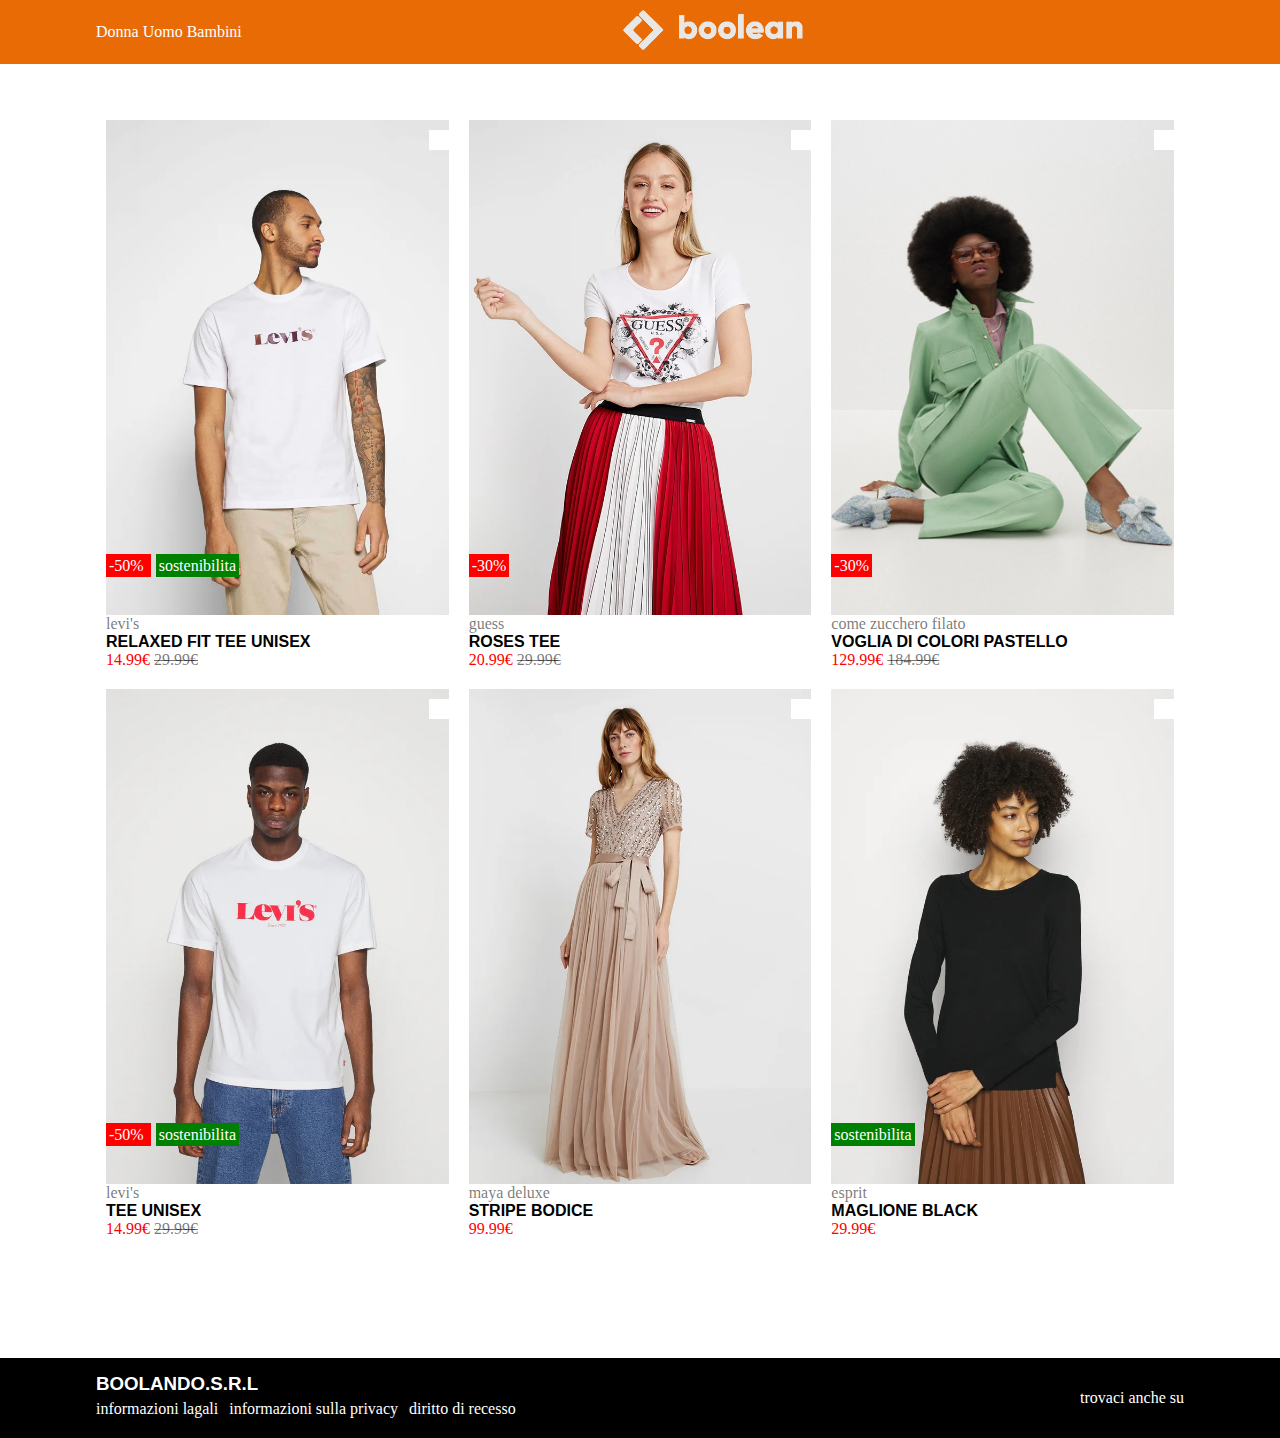
<file: index.html>
<!DOCTYPE html>
<html lang="en">
<head>
    <meta charset="UTF-8">
    <!-- link font -->
    <link rel="stylesheet" href="https://cdnjs.cloudflare.com/ajax/libs/font-awesome/6.4.2/css/all.min.css" integrity="sha512-z3gLpd7yknf1YoNbCzqRKc4qyor8gaKU1qmn+CShxbuBusANI9QpRohGBreCFkKxLhei6S9CQXFEbbKuqLg0DA==" crossorigin="anonymous" referrerpolicy="no-referrer" />
    <!-- link css -->
    <link rel="stylesheet" href="css/index.css">
    <!--  link font  -->
    <link rel="preconnect" href="https://fonts.googleapis.com">
    <meta name="viewport" content="width=device-width, initial-scale=1.0">
    <title>boolando</title>
</head>
<body>
 <!-- inizio header -->
    <header>
        <nav class="contenitore"> <!--barra di ricerca-->

            <div>
                <span>Donna</span>
                <span>Uomo</span>
                <span>Bambini</span>

            </div>
            <div class="logo">
                <img src="img/boolean-logo.png" alt="logo">
            </div>
            <div>
                <a href="#"><i class="fa-regular fa-user"></i></a>
                <a href="#"><i class="fa-regular fa-heart"></i></a>
                <a href="#"><i class="fa-solid fa-bag-shopping"></i></a>
            </div>

        </nav>
    </header>
    <!-- inizio main -->
    <main>
            <section class="contenitore"> <!--sezione 1-->
                <div class="items">
                    <div class="heart">
                        <i class="fa-solid fa-heart"></i>
                    </div>
                   <div class="sopra-items">
                        <img src="img/1.webp" alt=" immagine primo prodotto">
                        <div class="immagine-nascosta">
                            <img src="img/1b.webp" alt=" 2immagine primo prodotto">
                        </div>
                        <div class="sconto">
                            <span class="rosso">
                                -50&#37;
                            </span>
                            <span class="verde">
                                sostenibilita
                            </span>
                        </div>
                   </div>
                   <div class="sotto-items">
                        <div class="opaco">
                            levi&#39;s
                        </div>
                        <strong>
                            relaxed fit tee unisex
                        </strong>
                        <div class="prezzo">
                           14.99&#128; <del class="opaco">29.99&#128;</del>
                        </div>
                   </div>
                </div>

                <div class="items">
                    <div class="heart">
                        <i class="fa-solid fa-heart"></i>
                    </div>
                    <div class="sopra-items">
                         <img src="img/2.webp" alt="immagine secondo prodotto">
                         <div class="immagine-nascosta">
                            <img src="img/2b.webp" alt="2immagine secondo prodotto">
                        </div>
                         <div class="sconto">
                             <span class="rosso">
                                 -30&#37;
                             </span>
                         </div>
                    </div>
                    <div class="sotto-items">
                         <div class="opaco">
                             guess
                         </div>
                         <strong>
                             roses tee
                         </strong>
                         <div class="prezzo">
                            20.99&#128; <del class="opaco">29.99&#128;</del>
                         </div>
                    </div>
                 </div>

                 <div class="items">
                    <div class="heart">
                        <i class="fa-solid fa-heart"></i>
                    </div>
                    <div class="sopra-items">
                         <img src="img/3.webp" alt="immagine terzo prodotto">
                         <div class="immagine-nascosta">
                            <img src="img/3b.webp" alt="2immagine terzo prodotto">
                        </div>
                         <div class="sconto">
                             <span class="rosso">
                                 -30&#37;
                             </span>
                         </div>
                    </div>
                    <div class="sotto-items">
                         <div class="opaco">
                             come zucchero filato
                         </div>
                         <strong>
                             voglia di colori pastello
                         </strong>
                         <div class="prezzo">
                            129.99&#128; <del class="opaco">184.99&#128;</del>
                         </div>
                    </div>
                 </div>
            </section>


            <section class="contenitore"> <!--sezione 2-->
                <div class="items">
                    <div class="heart">
                        <i class="fa-solid fa-heart"></i>
                    </div>
                   <div class="sopra-items">                
                            <img src="img/4.webp" alt="immagine quarto prodotto" >
                            <div class="immagine-nascosta">
                                <img src="img/4b.webp" alt="2immagine quarto prodotto">
                            </div>
                        <div class="sconto">
                            <span class="rosso">
                                -50&#37;
                            </span>
                            <span class="verde">
                                sostenibilita
                            </span>
                        </div>
                   </div>
                   <div class="sotto-items">
                        <div class="opaco">
                            levi&#39;s
                        </div>
                        <strong>
                            tee unisex
                        </strong>
                        <div class="prezzo">
                           14.99&#128; <del class="opaco">29.99&#128;</del>
                        </div>
                   </div>
                </div>

                <div class="items">
                    <div class="heart">
                        <i class="fa-solid fa-heart"></i>
                    </div>
                    <div class="sopra-items">
                         <img src="img/5.webp" alt="immagine quinto prodotto">
                         <div class="immagine-nascosta">
                            <img src="img/5b.webp" alt="2immagine quinto prodotto">
                        </div>
                    </div>
                    <div class="sotto-items">
                         <div class="opaco">
                             maya deluxe
                         </div>
                         <strong>
                            stripe bodice
                         </strong>
                         <div class="prezzo">
                            99.99&#128; 
                         </div>
                    </div>
                 </div>

                 <div class="items">
                    <div class="heart">
                        <i class="fa-solid fa-heart"></i>
                    </div>
                    <div class="sopra-items">
                         <img src="img/6.webp" alt="immagine sesto prodotto">
                         <div class="immagine-nascosta">
                            <img src="img/6b.webp" alt="2immagine sesto prodotto">
                        </div>
                         <div class="sconto">
                             <span class="verde">
                                 sostenibilita
                             </span>
                         </div>
                    </div>
                    <div class="sotto-items">
                         <div class="opaco">
                             esprit
                         </div>
                         <strong>
                            maglione black
                         </strong>
                         <div class="prezzo">
                            29.99&#128;
                         </div>
                    </div>
                 </div>
            </section>
            
    </main>

    <!-- footer -->
    <footer >
        <div class="contenitore contattarci">
            <div>
               <h3>
                Boolando.s.r.l
               </h3>
                <div>
                   <span> informazioni lagali</span>  <span> informazioni sulla privacy </span>  <span>diritto di recesso</span>
                </div>
            </div>
            <div>
                <div>
                    trovaci anche su
                </div>
                <div>
                   <a href="#"> <i class="fa-brands fa-x-twitter"></i></a>
                    <a href="#"><i class="fa-brands fa-facebook"></i></a>
                    <a href="#"><i class="fa-brands fa-instagram"></i></a>
                    <a href="#"><i class="fa-brands fa-youtube"></i></a>
                    <a href="#"><i class="fa-brands fa-pinterest-p"></i></a>
                </div>
            </div>
        </div>
    </footer>
    
</body>
</html>


<!-- altro metodo per cambaire leimmagine non mettendo dentro l'immagine dentro all'html -->
<!-- .sopra-items:hover .immagine-nascosta{
    width: 100%;
    background-size: contain;
    display: block;
    background-image: url(../img/4b.webp);
} -->
</file>
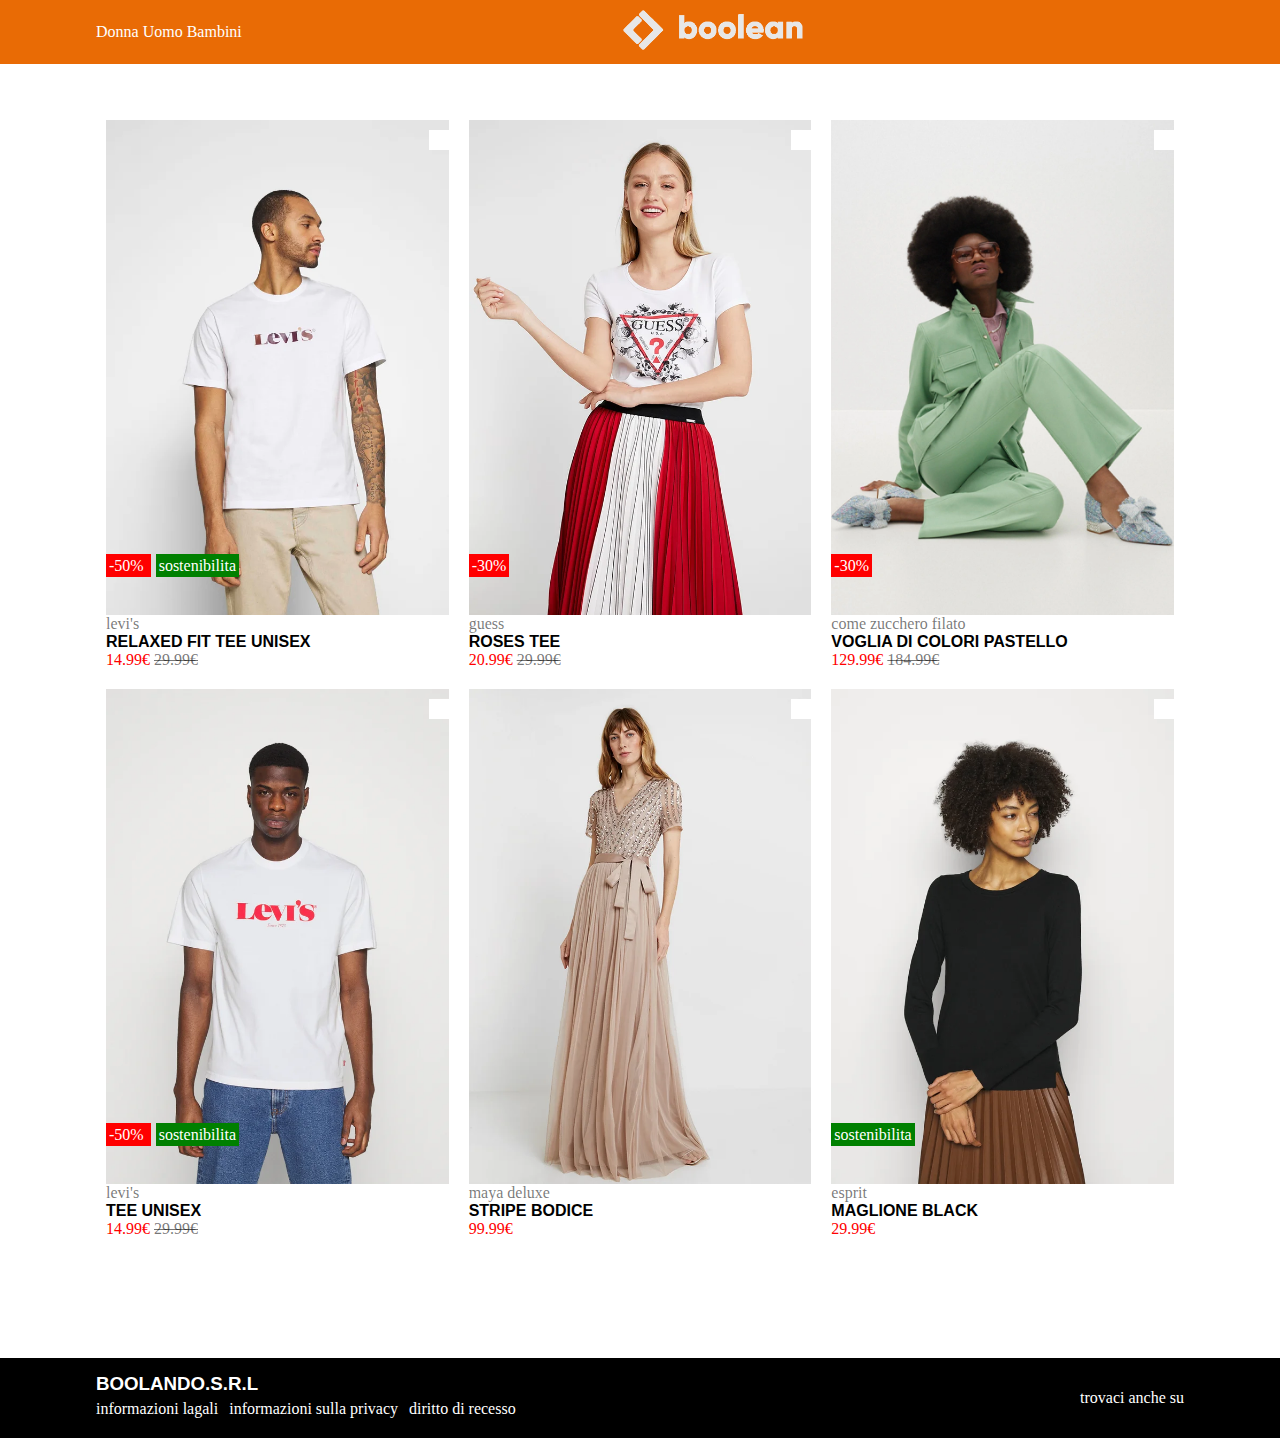
<file: bonus/index.html>
<!DOCTYPE html>
<html lang="en">
<head>
    <meta charset="UTF-8">
    <!-- link font -->
    <link rel="stylesheet" href="https://cdnjs.cloudflare.com/ajax/libs/font-awesome/6.4.2/css/all.min.css" integrity="sha512-z3gLpd7yknf1YoNbCzqRKc4qyor8gaKU1qmn+CShxbuBusANI9QpRohGBreCFkKxLhei6S9CQXFEbbKuqLg0DA==" crossorigin="anonymous" referrerpolicy="no-referrer" />
    <!-- link css -->
    <link rel="stylesheet" href="css/index.css">
    <!--  link font  -->
    <link rel="preconnect" href="https://fonts.googleapis.com">
    <meta name="viewport" content="width=device-width, initial-scale=1.0">
    <title>boolando</title>
</head>
<body>
 <!-- inizio header -->
    <header>
        <nav class="contenitore"> <!--barra di ricerca-->

            <div>
                <span>Donna</span>
                <span>Uomo</span>
                <span>Bambini</span>

            </div>
            <div class="logo">
                <img src="img/boolean-logo.png" alt="logo">
            </div>
            <div>
                <i class="fa-solid fa-user"></i>
                <i class="fa-solid fa-heart"></i>
                <i class="fa-solid fa-bag-shopping"></i>
            </div>

        </nav>
    </header>
    <!-- inizio main -->
    <main>
            <section class="contenitore"> <!--sezione 1-->
                <div class="items">
                    <div class="heart">
                        <i class="fa-solid fa-heart"></i>
                    </div>
                   <div class="sopra-items">
                        <img src="img/1.webp" alt=" immagine primo prodotto">
                        <div class="immagine-nascosta">
                            <img src="img/1b.webp" alt=" 2immagine primo prodotto">
                        </div>
                        <div class="sconto">
                            <span class="rosso">
                                -50&#37;
                            </span>
                            <span class="verde">
                                sostenibilita
                            </span>
                        </div>
                   </div>
                   <div class="sotto-items">
                        <div class="opaco">
                            levi&#39;s
                        </div>
                        <strong>
                            relaxed fit tee unisex
                        </strong>
                        <div class="prezzo">
                           14.99&#128; <del class="opaco">29.99&#128;</del>
                        </div>
                   </div>
                </div>

                <div class="items">
                    <div class="heart">
                        <i class="fa-solid fa-heart"></i>
                    </div>
                    <div class="sopra-items">
                         <img src="img/2.webp" alt="immagine secondo prodotto">
                         <div class="immagine-nascosta">
                            <img src="img/2b.webp" alt="2immagine secondo prodotto">
                        </div>
                         <div class="sconto">
                             <span class="rosso">
                                 -30&#37;
                             </span>
                         </div>
                    </div>
                    <div class="sotto-items">
                         <div class="opaco">
                             guess
                         </div>
                         <strong>
                             roses tee
                         </strong>
                         <div class="prezzo">
                            20.99&#128; <del class="opaco">29.99&#128;</del>
                         </div>
                    </div>
                 </div>

                 <div class="items">
                    <div class="heart">
                        <i class="fa-solid fa-heart"></i>
                    </div>
                    <div class="sopra-items">
                         <img src="img/3.webp" alt="immagine terzo prodotto">
                         <div class="immagine-nascosta">
                            <img src="img/3b.webp" alt="2immagine terzo prodotto">
                        </div>
                         <div class="sconto">
                             <span class="rosso">
                                 -30&#37;
                             </span>
                         </div>
                    </div>
                    <div class="sotto-items">
                         <div class="opaco">
                             come zucchero filato
                         </div>
                         <strong>
                             voglia di colori pastello
                         </strong>
                         <div class="prezzo">
                            129.99&#128; <del class="opaco">184.99&#128;</del>
                         </div>
                    </div>
                 </div>
            </section>


            <section class="contenitore"> <!--sezione 2-->
                <div class="items">
                    <div class="heart">
                        <i class="fa-solid fa-heart"></i>
                    </div>
                   <div class="sopra-items">                
                            <img src="img/4.webp" alt="immagine quarto prodotto" >
                            <div class="immagine-nascosta">
                                <img src="img/4b.webp" alt="2immagine quarto prodotto">
                            </div>
                        <div class="sconto">
                            <span class="rosso">
                                -50&#37;
                            </span>
                            <span class="verde">
                                sostenibilita
                            </span>
                        </div>
                   </div>
                   <div class="sotto-items">
                        <div class="opaco">
                            levi&#39;s
                        </div>
                        <strong>
                            tee unisex
                        </strong>
                        <div class="prezzo">
                           14.99&#128; <del class="opaco">29.99&#128;</del>
                        </div>
                   </div>
                </div>

                <div class="items">
                    <div class="heart">
                        <i class="fa-solid fa-heart"></i>
                    </div>
                    <div class="sopra-items">
                         <img src="img/5.webp" alt="immagine quinto prodotto">
                         <div class="immagine-nascosta">
                            <img src="img/5b.webp" alt="2immagine quinto prodotto">
                        </div>
                    </div>
                    <div class="sotto-items">
                         <div class="opaco">
                             maya deluxe
                         </div>
                         <strong>
                            stripe bodice
                         </strong>
                         <div class="prezzo">
                            99.99&#128; 
                         </div>
                    </div>
                 </div>

                 <div class="items">
                    <div class="heart">
                        <i class="fa-solid fa-heart"></i>
                    </div>
                    <div class="sopra-items">
                         <img src="img/6.webp" alt="immagine sesto prodotto">
                         <div class="immagine-nascosta">
                            <img src="img/6b.webp" alt="2immagine sesto prodotto">
                        </div>
                         <div class="sconto">
                             <span class="rosso nascosto">
                                 -50&#37;
                             </span>
                             <span class="verde">
                                 sostenibilita
                             </span>
                         </div>
                    </div>
                    <div class="sotto-items">
                         <div class="opaco">
                             esprit
                         </div>
                         <strong>
                            maglione black
                         </strong>
                         <div class="prezzo">
                            29.99&#128;
                         </div>
                    </div>
                 </div>
            </section>
            
    </main>

    <!-- footer -->
    <footer >
        <div class="contenitore contattarci">
            <div>
               <h3>
                Boolando.s.r.l
               </h3>
                <div>
                   <span> informazioni lagali</span>  <span> informazioni sulla privacy </span>  <span>diritto di recesso</span>
                </div>
            </div>
            <div>
                <div>
                    trovaci anche su
                </div>
                <div>
                    <i class="fa-brands fa-x-twitter"></i>
                    <i class="fa-brands fa-facebook"></i>
                    <i class="fa-brands fa-instagram"></i>
                    <i class="fa-brands fa-youtube"></i>
                    <i class="fa-brands fa-pinterest-p"></i>
                </div>
            </div>
        </div>
    </footer>
    
</body>
</html>


<!-- altro metodo per cambaire leimmagine non mettendo dentro l'immagine dentro all'html -->
<!-- .sopra-items:hover .immagine-nascosta{
    width: 100%;
    background-size: contain;
    display: block;
    background-image: url(../img/4b.webp);
} -->
</file>
<file: css/index.css>
/* stili generali */
*{
    padding: 0px;
    margin: 0px;
    box-sizing: border-box;
}

header{
    margin-bottom: 30px;
    background-color: #e96b05;
    position: fixed;
    top: 0px;
    z-index: 500;
    width: 100%;
}

a{
    color: white;
    text-decoration: none;
}

/*  caratteristiche contenitori generale con flex  */

.contenitore{
    width: 85%;
    margin: auto;
    display: flex; 
}

/*  caratteristiche contenitore dentro header */

header nav , footer .contenitore{
    justify-content: space-between;
    align-items: center;
    padding: 10px 0;
    color: white;
}


.logo img{
    height: 40px;
}

/* inizio main */

main {
   margin: 120px 0;
}

main .contenitore{
    margin-bottom: 20px;
}

/* caratteristiche items dentro main */

.items{
    width:calc(100% / 3 - 20px);
    position: relative;
    margin: 0 10px;
}

/* caratteristiche items div */

/* inizio caratteristiche items div sopra */
.sopra-items{
    position: relative;
}

.heart{
    position: absolute;
    top: 10px;
    right: 0px;
    padding: 10px;
    background-color: white;
    z-index: 400;
    color: black;
}

.sconto{
    position: absolute;
    left: 0px;
    bottom: 40px;
    color: white;
}

.sopra-items img{
   width: 100%;
   height: 100%;
   display: block;
}

/* sconti prodotti */

.rosso{
    background-color: red;
    margin-right: 5px;
    padding: 3px;
}

.verde{
    background-color: green;
    padding: 3px;
}

/*  inizio caratteristiche sotto items */

.sotto-items strong, h3{
    font-family: 'Bebas Neue', sans-serif;
    text-transform: uppercase;
}

.prezzo{
    color: red;
}

.opaco{
    color: rgba(0, 0, 0, 0.539);
}

/* footer */
footer{
    background-color: black;
}

.contattarci div{
    margin: 5px 0;
}

.contattarci span{
    margin-right: 7px;
}

/* hover immagine */

.immagine-nascosta{
 width: 100%;
 height: 0px;
 position: absolute;
 top: 0px;
}

.sopra-items:hover .immagine-nascosta{
    width: 100%;
    height: 100%;
}


/* consigli dati dare all'immagine nascosta display none e quando vai sopra con hover dire
 a questa immagine display inline -block e alla prima immagine dire display none */
</file>
<file: bonus/css/index.css>
/* stili generali */
*{
    padding: 0px;
    margin: 0px;
    box-sizing: border-box;
}

header{
    margin-bottom: 30px;
    background-color: #e96b05;
    position: fixed;
    top: 0px;
    z-index: 500;
    width: 100%;
}

/*  caratteristiche contenitori generale  */

.contenitore{
    width: 85%;
    margin: auto;
    display: flex;
}

/* caratteristiche tag con  flex */

header nav , footer .contenitore{
    justify-content: space-between;
    align-items: center;
    padding: 10px 0;
    color: white;
}

/*  caratteristiche contenitore dentro header */
.logo img{
    height: 40px;
}

/* inizio main */

main {
   margin: 120px 0;
}

main .contenitore{
    margin-bottom: 20px;
}

/* caratteristiche items dentro main */

.items{
    width:calc(100% / 3);
    position: relative;
    margin: 0px 10px;
}

/* caratteristiche items div */

/* inizio caratteristiche items div sopra */
.sopra-items{
    position: relative;
}

.heart{
    position: absolute;
    top: 10px;
    right: 0px;
    padding: 10px;
    background-color: white;
    z-index: 400;
}

.sconto{
    position: absolute;
    left: 0px;
    bottom: 40px;
    color: white;
}

.sopra-items img{
   width: 100%;
   height: 100%;
   display: block;
}

/* sconti prodotti */

.rosso{
    background-color: red;
    margin-right: 5px;
    padding: 3px;
}

.verde{
    background-color: green;
    padding: 3px;
}

/* rosso nascosto nella 6 card */

.nascosto{
    position: absolute;
    z-index: -1;
}

/*  inizio caratteristiche sotto items */

.sotto-items strong, h3{
    font-family: 'Bebas Neue', sans-serif;
    text-transform: uppercase;
}

.prezzo{
    color: red;
}

.opaco{
    color: rgba(0, 0, 0, 0.539);
}

/* footer */
footer{
    background-color: black;
}

.contattarci div{
    margin: 5px 0;
}

.contattarci span{
    margin-right: 7px;
}

/* hover immagine */

.immagine-nascosta{
 width: 100%;
 height: 0px;
 position: absolute;
 top: 0px;
}

.sopra-items:hover .immagine-nascosta{
    width: 100%;
    height: 100%;
}

/* bonus hover */

.heart:hover i{
    color: red;
}
</file>
